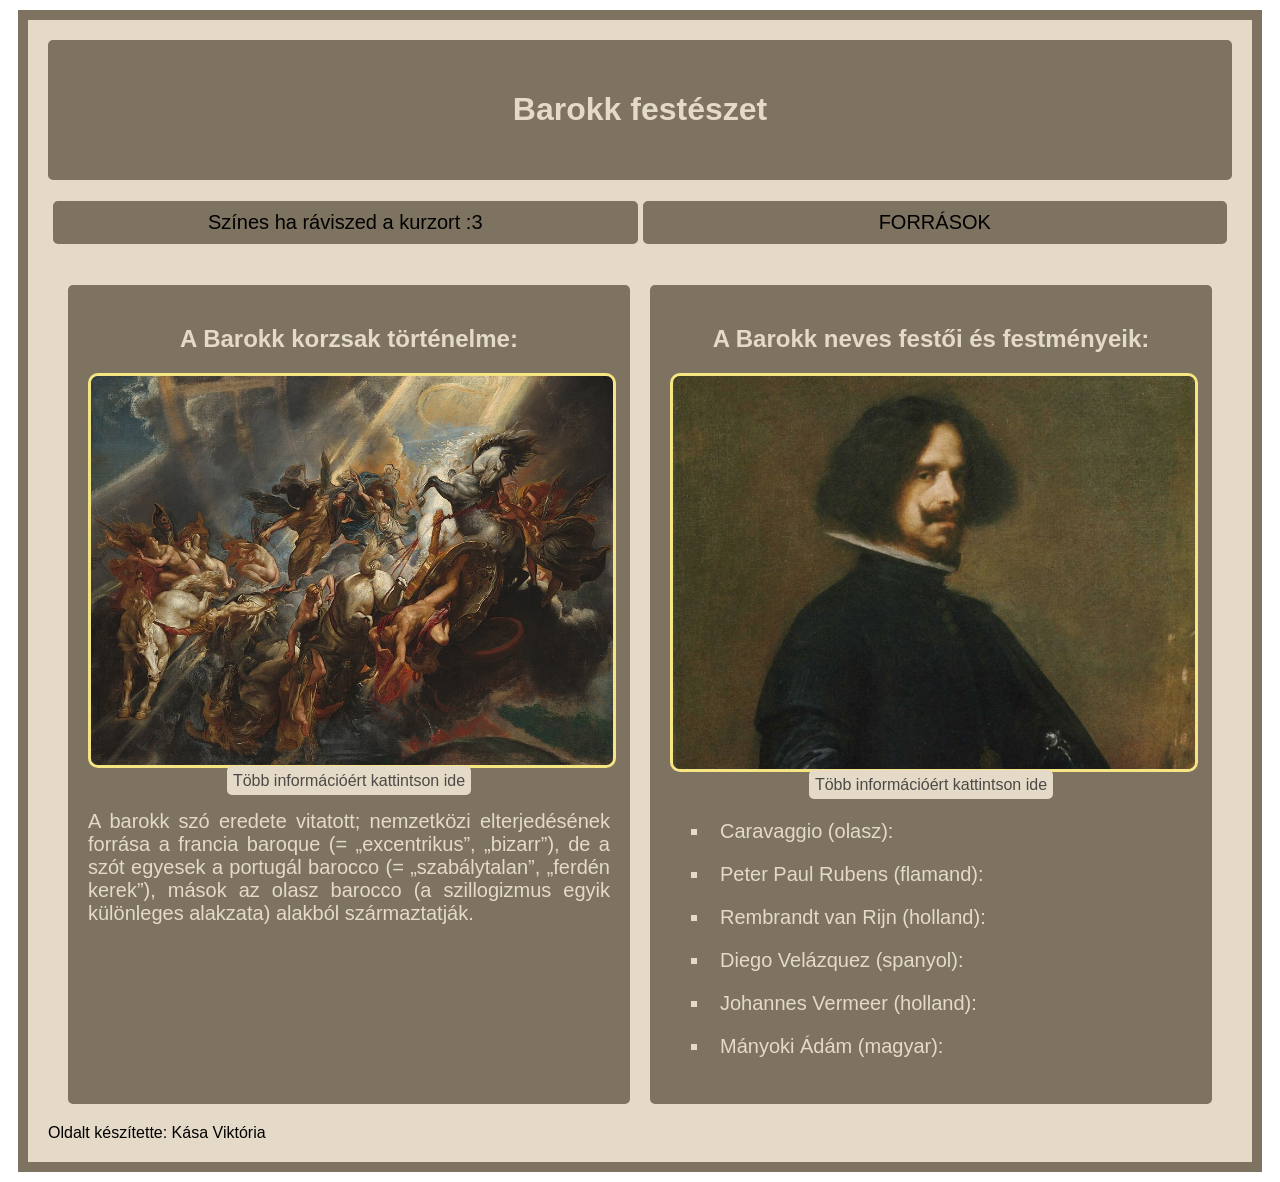
<file: index.html>
<!DOCTYPE html>
<html lang="hu">

<head>
    <link rel="stylesheet" href="stilus.css">
    <meta charset="UTF-8">
    <meta name="viewport" content="width=device-width, initial-scale=1.0">
    <meta name="description" content="Ez az oldal a Barokk festészet fogja bemutatni">
    <meta name="keywords" content="barokk, stilus, festeszet, festok, muveszet">
    <title>Kása Viktória</title>
</head>

<body>
    <main>
        <header>
            <h1>Barokk festészet</h1>
        </header>
        <nav>
            <ul>
                <li><a href="#">Színes ha ráviszed a kurzort :3</a></li>
                <li><a href="forrasok.html">FORRÁSOK</a></li>
            </ul>
        </nav>
        <article>
            <div class="kartyak">
                <div class="kartya">
                    <h1>A Barokk korzsak történelme:</h1>
                    <img src="kepek/fall_patheon.jpg" alt="">
                    <a href="tortenelme.html">Több információért kattintson ide</a>
                    <p>A barokk szó eredete vitatott; nemzetközi elterjedésének forrása a francia baroque (=
                        „excentrikus”, „bizarr”), de a szót egyesek a portugál barocco (= „szabálytalan”, „ferdén
                        kerek”), mások az olasz barocco (a szillogizmus egyik különleges alakzata) alakból
                        származtatják.</p>

                </div>
                <div class="kartya">
                    <h1>A Barokk neves festői és festményeik:</h1>
                    <img src="kepek/velazquez.jpg" alt="Diego Velázquez">
                    <a href="festok.html">Több információért kattintson ide</a>
                    <ul>
                        <li>Caravaggio (olasz):
                        </li>
                        <li>Peter Paul Rubens (flamand):
                        </li>
                        <li>Rembrandt van Rijn (holland):
                        </li>
                        <li>Diego Velázquez (spanyol):</li>
                        <li>Johannes Vermeer (holland):</li>
                        <li>Mányoki Ádám (magyar):</li>
                    </ul>

                </div>
            </div>
            </div>
        </article>
        <footer>Oldalt készítette: Kása Viktória</footer>
    </main>

</body>

</html>
</file>
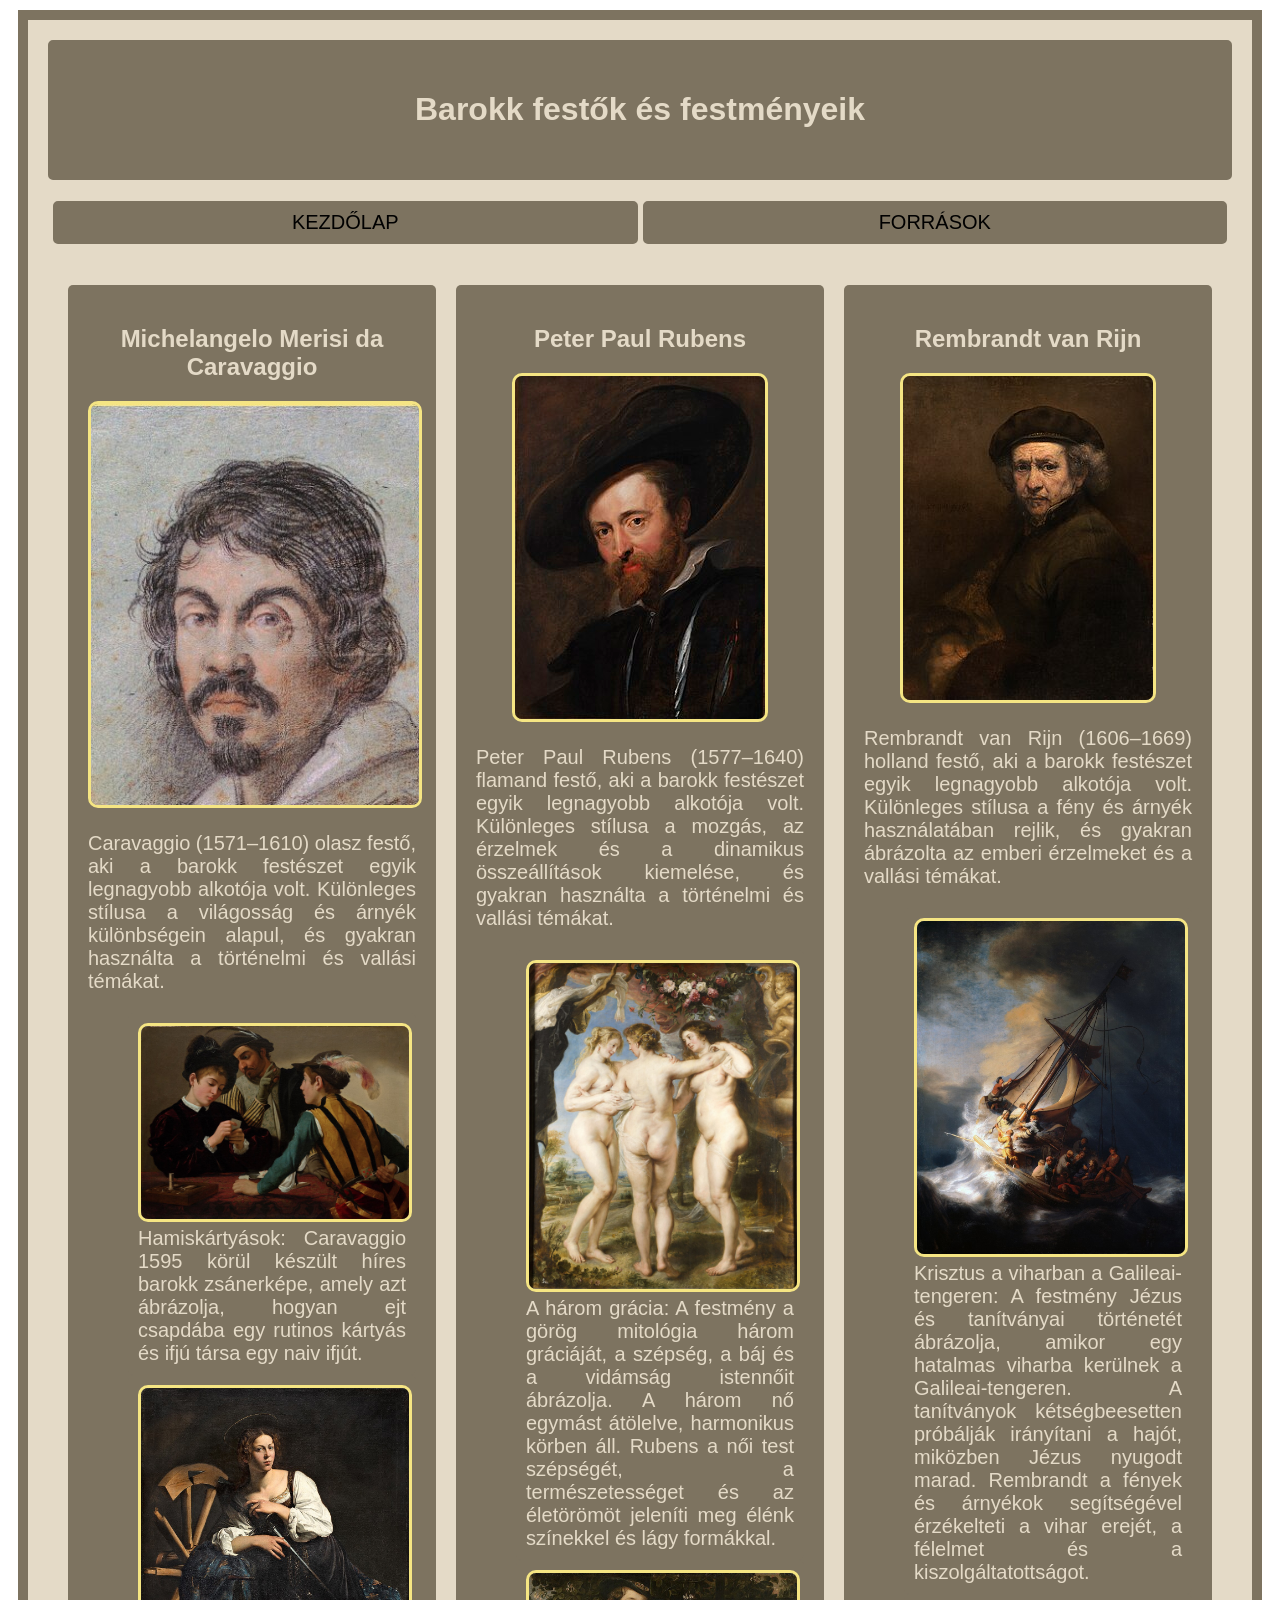
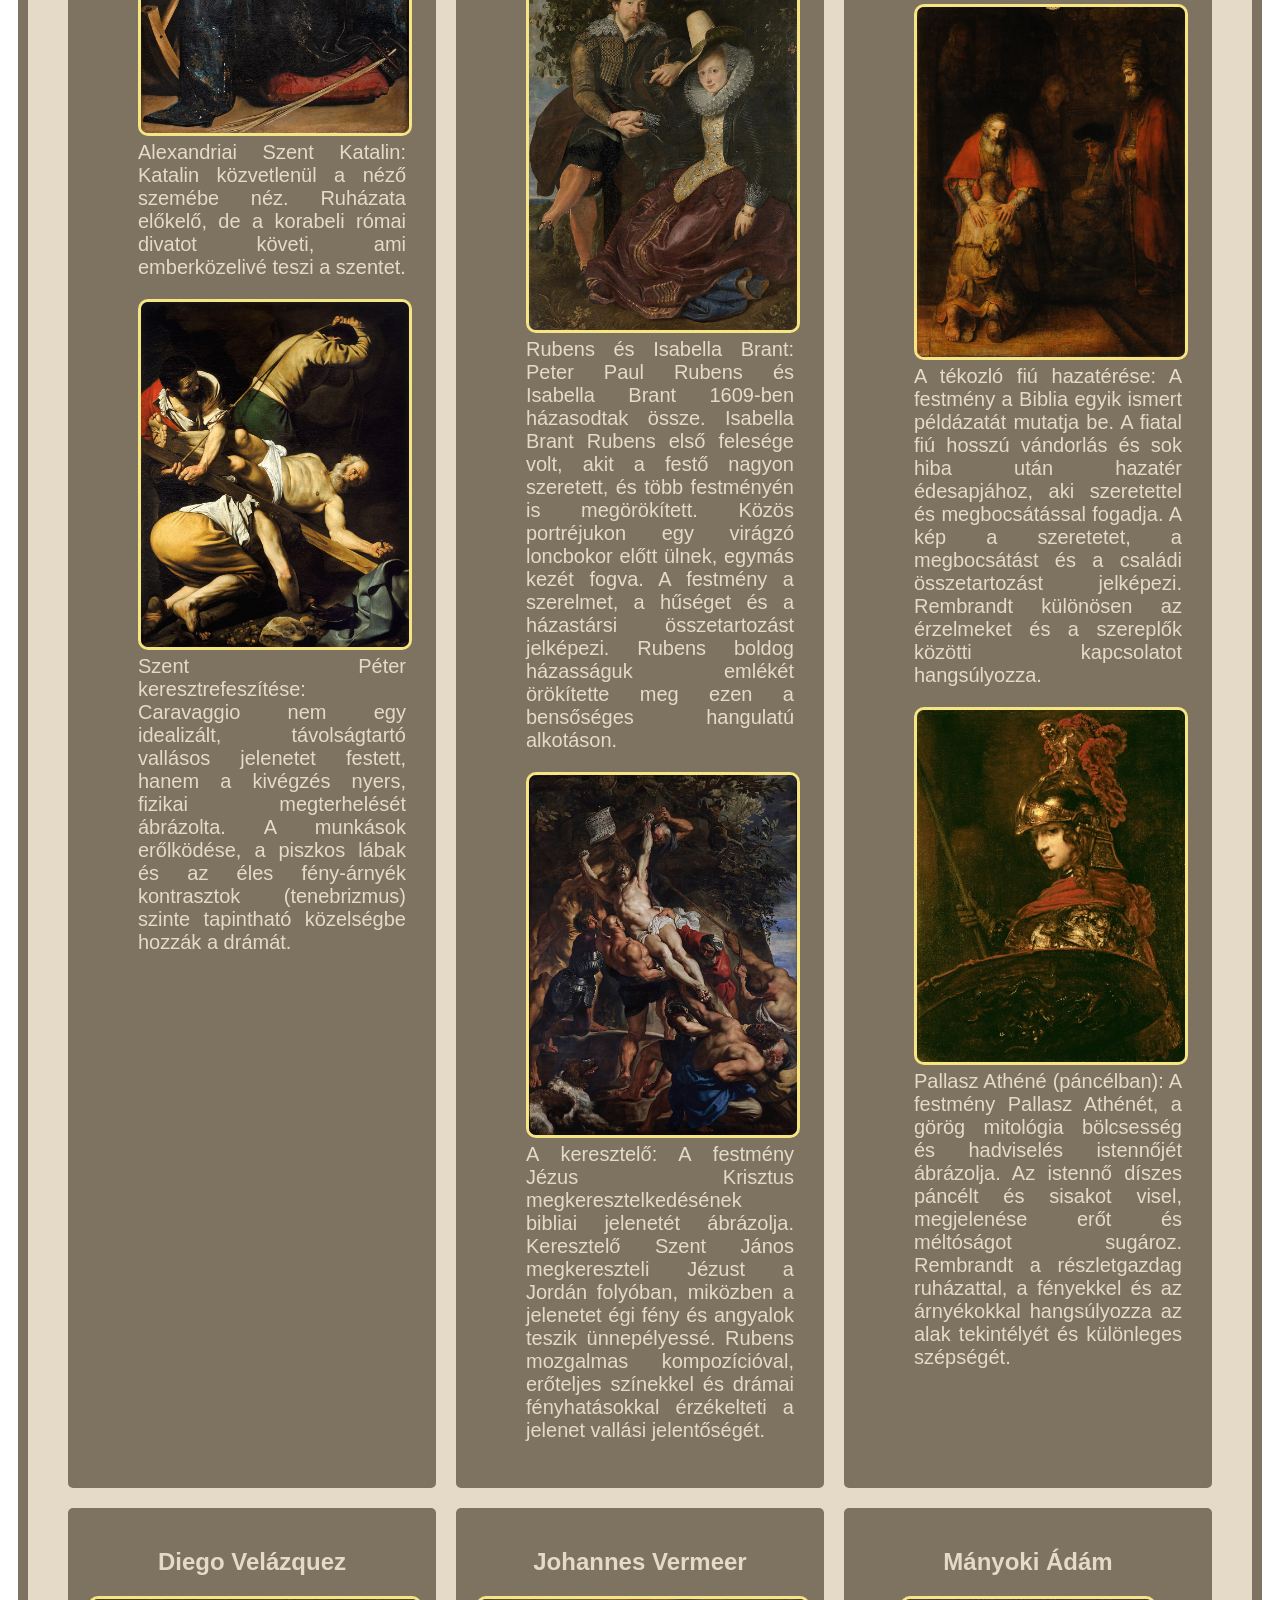
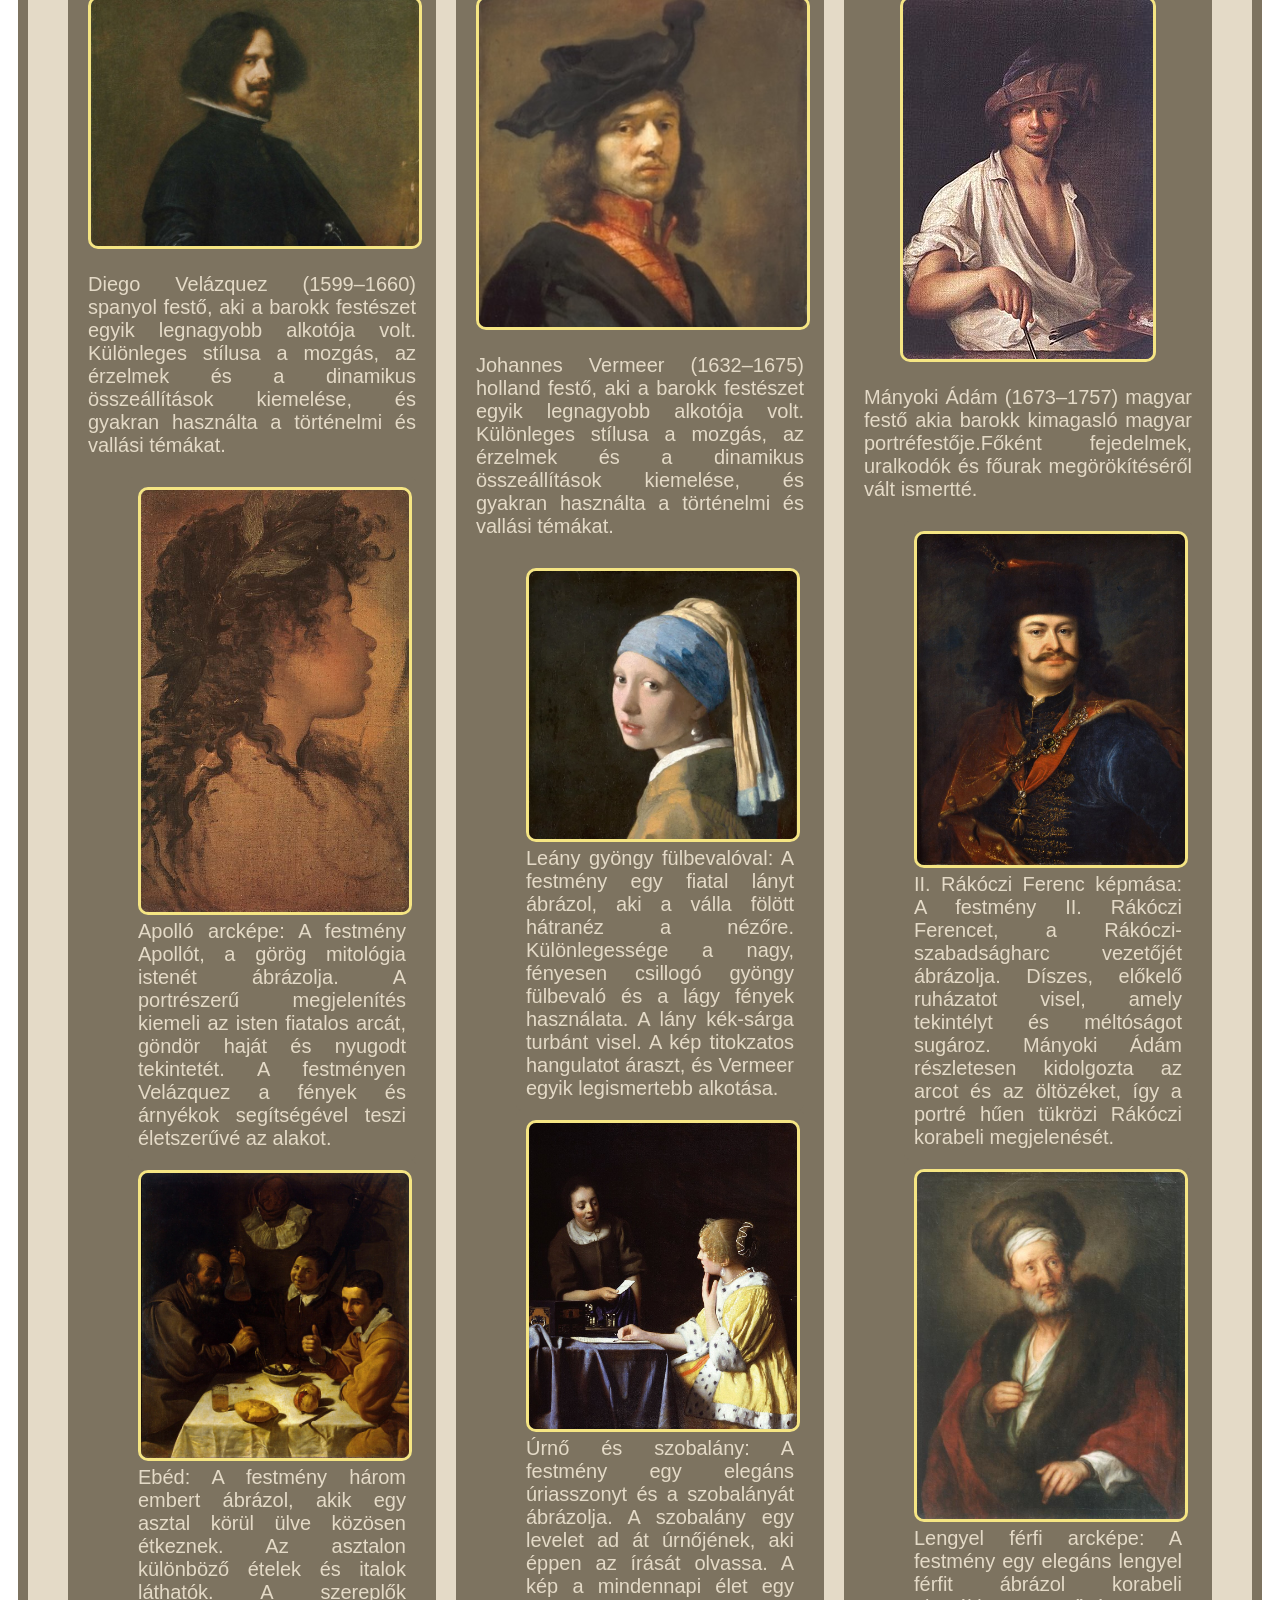
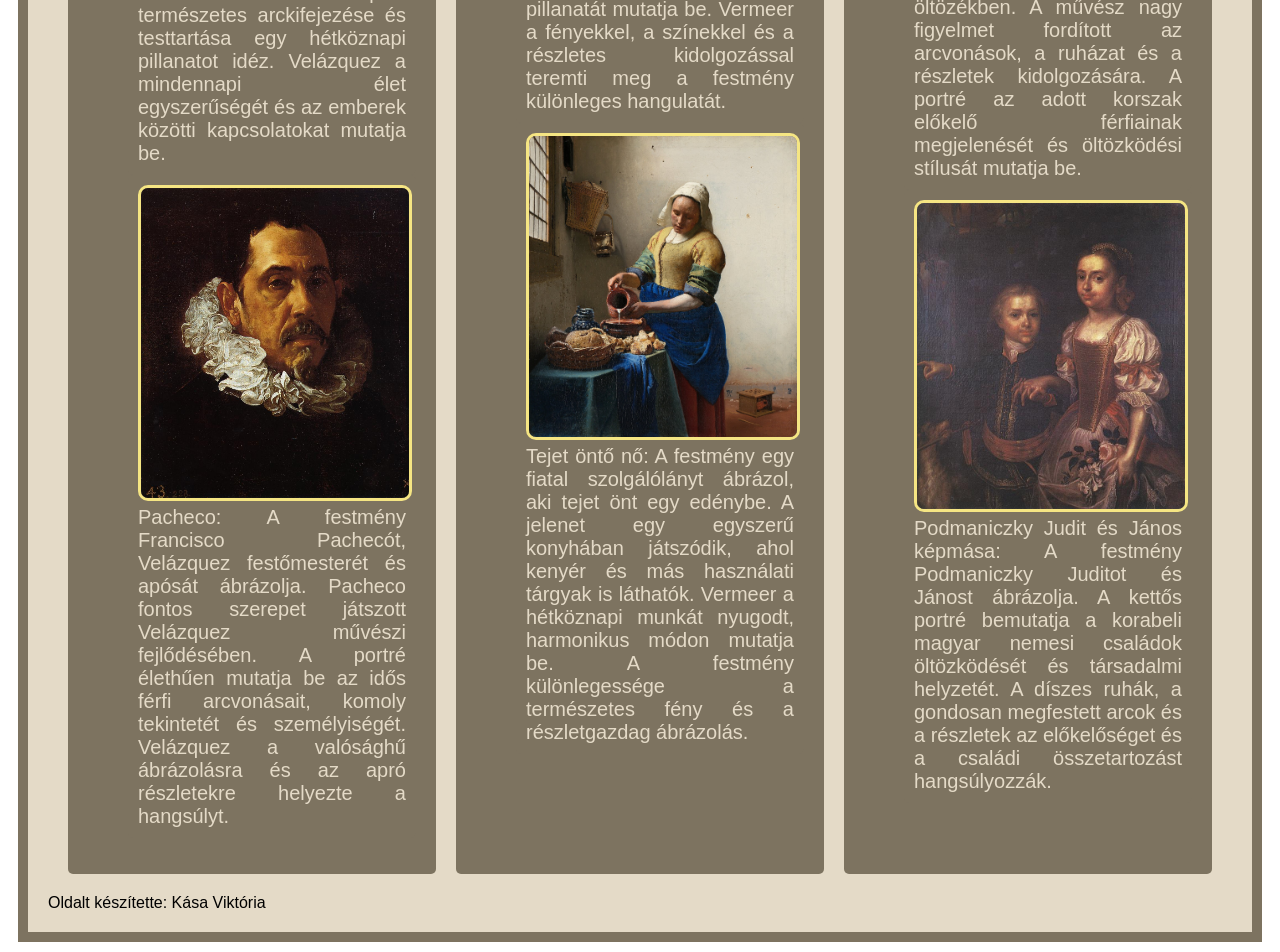
<file: festok.html>
<!DOCTYPE html>
<html lang="hu">

<head>
    <link rel="stylesheet" href="stilus.css">
    <meta charset="UTF-8">
    <meta name="viewport" content="width=device-width, initial-scale=1.0">
    <meta name="description" content="Ez az oldal a Barokk festészet fogja bemutatni">
    <meta name="keywords" content="barokk, stilus, festeszet, festok, muveszet">
    <title>Kása Viktória</title>
</head>

<body>
    <main>
        <header>
            <h1>Barokk festők és festményeik</h1>
        </header>
        <nav>
            <ul>
                <li><a href="index.html">KEZDŐLAP</a></li>
                <li><a href="forrasok.html">FORRÁSOK</a></li>
            </ul>
        </nav>
        <article>
            <div class="fkartyak">
                <div class="fkartya">
                    <h1>Michelangelo Merisi da Caravaggio</h1>
                    <img src="kepek/caravaggio.jpg" alt="Caravaggio">
                    <p>Caravaggio (1571–1610) olasz festő, aki a barokk festészet egyik legnagyobb alkotója volt.
                        Különleges stílusa a világosság és árnyék különbségein alapul, és gyakran használta a történelmi
                        és vallási témákat.</p>
                    <ul>
                        <li><img src="kepek/Caravaggio_The_Cardsharps.jpg"
                                alt="Caravaggio: A hamiskártyások">Hamiskártyások: Caravaggio 1595 körül készült híres
                            barokk zsánerképe, amely azt ábrázolja, hogyan ejt csapdába egy rutinos kártyás és ifjú
                            társa egy naiv ifjút.</li>
                        <li><img src="kepek/Caravaggio_Saint_Catherine_of_Alexandria.jpg"
                                alt="Caravaggio: Alexandriai Szent Katalin">Alexandriai Szent Katalin: Katalin
                            közvetlenül a néző szemébe néz. Ruházata előkelő, de a korabeli római
                            divatot követi, ami emberközelivé teszi a szentet.
                        </li>
                        <li><img src="kepek/Caravaggio_Saint_Peter.jpg"
                                alt="Caravaggio: Szent Péter keresztrefeszítése">Szent Péter keresztrefeszítése:
                            Caravaggio nem egy idealizált, távolságtartó vallásos jelenetet festett, hanem a kivégzés
                            nyers, fizikai megterhelését ábrázolta. A munkások erőlködése, a piszkos lábak és az éles
                            fény-árnyék kontrasztok (tenebrizmus) szinte tapintható közelségbe hozzák a drámát.
                        </li>
                    </ul>

                </div>
                <div class="fkartya">
                    <h1>Peter Paul Rubens</h1>
                    <img src="kepek/rubens.jpg" alt="Peter Paul Rubens">
                    <p>Peter Paul Rubens (1577–1640) flamand festő, aki a barokk festészet egyik legnagyobb alkotója
                        volt.
                        Különleges stílusa a mozgás, az érzelmek és a dinamikus összeállítások kiemelése, és gyakran
                        használta a történelmi
                        és vallási témákat.</p>
                    <ul>
                        <li><img src="kepek/rubens_harom_gracia.jpg" alt="Peter Paul Rubens: A három grácia">A három
                            grácia: A festmény a görög mitológia három gráciáját, a szépség, a báj és a vidámság
                            istennőit ábrázolja. A három nő egymást átölelve, harmonikus körben áll. Rubens a női test
                            szépségét, a természetességet és az életörömöt jeleníti meg élénk színekkel és lágy
                            formákkal.</li>
                        <li><img src="kepek/Rubens_Rubens_and_Isabella_Brant.jpg"
                                alt="Peter Paul Rubens: Rubens és Isabella Brant">Rubens és Isabella Brant: Peter Paul
                            Rubens és Isabella Brant 1609-ben házasodtak össze. Isabella Brant Rubens első felesége
                            volt, akit a festő nagyon szeretett, és több festményén is megörökített. Közös portréjukon
                            egy virágzó loncbokor előtt ülnek, egymás kezét fogva. A festmény a szerelmet, a hűséget és
                            a házastársi összetartozást jelképezi. Rubens boldog házasságuk emlékét örökítette meg ezen
                            a bensőséges hangulatú alkotáson.
                        </li>
                        <li><img src="kepek/Rubens_De_kruisoprichting.JPG" alt="Peter Paul Rubens: A keresztelő">A
                            keresztelő: A festmény Jézus Krisztus megkeresztelkedésének bibliai jelenetét ábrázolja.
                            Keresztelő Szent János megkereszteli Jézust a Jordán folyóban, miközben a jelenetet égi fény
                            és angyalok teszik ünnepélyessé. Rubens mozgalmas kompozícióval, erőteljes színekkel és
                            drámai fényhatásokkal érzékelteti a jelenet vallási jelentőségét. </li>
                    </ul>
                </div>
                <div class="fkartya">
                    <h1>Rembrandt van Rijn</h1>
                    <img src="kepek/Rembrandt_van_Rijn.jpg" alt="Rembrandt van Rijn">
                    <p>Rembrandt van Rijn (1606–1669) holland festő, aki a barokk festészet egyik legnagyobb alkotója
                        volt.
                        Különleges stílusa a fény és árnyék használatában rejlik, és gyakran ábrázolta az emberi
                        érzelmeket
                        és a vallási témákat.</p>
                    <ul>
                        <li><img src="kepek/Rembrandt_Christ_in_the_Storm.jpg"
                                alt="Rembrandt van Rijn: Krisztus a viharban a Galileai-tengeren">Krisztus a viharban a
                            Galileai-tengeren: A festmény Jézus és tanítványai történetét ábrázolja, amikor egy hatalmas
                            viharba kerülnek a Galileai-tengeren. A tanítványok kétségbeesetten próbálják irányítani a
                            hajót, miközben Jézus nyugodt marad. Rembrandt a fények és árnyékok segítségével érzékelteti
                            a vihar erejét, a félelmet és a kiszolgáltatottságot.</li>
                        <li><img src="kepek/Rijn - Return.jpg" alt="Rembrandt van Rijn: A tékozló fiú hazatérése">A
                            tékozló fiú hazatérése: A festmény a Biblia egyik ismert példázatát mutatja be. A fiatal fiú
                            hosszú vándorlás és sok hiba után hazatér édesapjához, aki szeretettel és megbocsátással
                            fogadja. A kép a szeretetet, a megbocsátást és a családi összetartozást jelképezi. Rembrandt
                            különösen az érzelmeket és a szereplők közötti kapcsolatot hangsúlyozza.</li>
                        <li><img src="kepek/Rijn - Pallas Athena.jpg"
                                alt="Rembrandt van Rijn: Pallasz Athéné (páncélban)">Pallasz Athéné (páncélban): A
                            festmény Pallasz Athénét, a görög mitológia bölcsesség és hadviselés istennőjét ábrázolja.
                            Az istennő díszes páncélt és sisakot visel, megjelenése erőt és méltóságot sugároz.
                            Rembrandt a részletgazdag ruházattal, a fényekkel és az árnyékokkal hangsúlyozza az alak
                            tekintélyét és különleges szépségét.</li>
                    </ul>
                </div>
                <div class="fkartya">
                    <h1>Diego Velázquez</h1>
                    <img src="kepek/velazquez.jpg" alt="Diego Velázquez">
                    <p>Diego Velázquez (1599–1660) spanyol festő, aki a barokk festészet egyik legnagyobb alkotója
                        volt.
                        Különleges stílusa a mozgás, az érzelmek és a dinamikus összeállítások kiemelése, és gyakran
                        használta a történelmi
                        és vallási témákat.</p>
                    <ul>
                        <li><img src="kepek/Velazquez_Apolo.jpg" alt="Diego Velázquez: Apolló">Apolló arcképe: A
                            festmény Apollót, a görög mitológia istenét ábrázolja. A portrészerű megjelenítés kiemeli az
                            isten fiatalos arcát, göndör haját és nyugodt tekintetét. A festményen Velázquez a fények és
                            árnyékok segítségével teszi életszerűvé az alakot.</li>
                        <li><img src="kepek/Velazquez_ebed.jpg" alt="Diego Velázquez: Ebéd">Ebéd: A festmény három
                            embert ábrázol, akik egy asztal körül ülve közösen étkeznek. Az asztalon különböző ételek és
                            italok láthatók. A szereplők természetes arckifejezése és testtartása egy hétköznapi
                            pillanatot idéz. Velázquez a mindennapi élet egyszerűségét és az emberek közötti
                            kapcsolatokat mutatja be.
                        </li>
                        <li><img src="kepek/Velazquez-Pacheco.jpg" alt="Diego Velázquez: Pacheco">Pacheco: A festmény
                            Francisco Pachecót, Velázquez festőmesterét és apósát ábrázolja. Pacheco fontos szerepet
                            játszott Velázquez művészi fejlődésében. A portré élethűen mutatja be az idős férfi
                            arcvonásait, komoly tekintetét és személyiségét. Velázquez a valósághű ábrázolásra és az
                            apró részletekre helyezte a hangsúlyt.
                        </li>
                    </ul>
                </div>
                <div class="fkartya">
                    <h1>Johannes Vermeer </h1>
                    <img src="kepek/vermeer.jpg" alt="Johannes Vermeer">
                    <p>Johannes Vermeer (1632–1675) holland festő, aki a barokk festészet egyik legnagyobb alkotója
                        volt.
                        Különleges stílusa a mozgás, az érzelmek és a dinamikus összeállítások kiemelése, és gyakran
                        használta a történelmi
                        és vallási témákat.</p>
                    <ul>
                        <li><img src="kepek/ver_Lany-gyongy-fulbevaloval.jpg"
                                alt="Johannes Vermeer: Leány gyöngy fülbevalóval">Leány gyöngy fülbevalóval: A festmény
                            egy fiatal lányt ábrázol, aki a válla fölött hátranéz a nézőre. Különlegessége a nagy,
                            fényesen csillogó gyöngy fülbevaló és a lágy fények használata. A lány kék-sárga turbánt
                            visel. A kép titokzatos hangulatot áraszt, és Vermeer egyik legismertebb alkotása.</li>
                        <li><img src="kepek/Vermeer_Lady_Maidservant_Holding_Letter.jpg"
                                alt="Johannes Vermeer: Úrnő és szobalány">Úrnő és szobalány: A festmény egy elegáns
                            úriasszonyt és a szobalányát ábrázolja. A szobalány egy levelet ad át úrnőjének, aki éppen
                            az írását olvassa. A kép a mindennapi élet egy pillanatát mutatja be. Vermeer a fényekkel, a
                            színekkel és a részletes kidolgozással teremti meg a festmény különleges hangulatát.</li>
                        <li><img src="kepek/Johannes_Vermeer_-_Het_melkmeisje_-_Google_Art_Project.jpg"
                                alt="Johannes Vermeer: Tejet öntő nő">Tejet öntő nő: A festmény egy fiatal szolgálólányt
                            ábrázol, aki tejet önt egy edénybe. A jelenet egy egyszerű konyhában játszódik, ahol kenyér
                            és más használati tárgyak is láthatók. Vermeer a hétköznapi munkát nyugodt, harmonikus módon
                            mutatja be. A festmény különlegessége a természetes fény és a részletgazdag ábrázolás.</li>
                    </ul>
                </div>
                <div class="fkartya">
                    <h1>Mányoki Ádám</h1>
                    <img src="kepek/MA_selfportrait.jpg" alt="Mányoki Ádám">
                    <p>Mányoki Ádám (1673–1757) magyar festő akia barokk kimagasló magyar portréfestője.Főként
                        fejedelmek,
                        uralkodók és főurak megörökítéséről vált ismertté.</p>
                    <ul>
                        <li><img src="kepek/MA_500Ft.jpg" alt="Mányoki Ádám: II. Rákóczi Ferenc képmása">II. Rákóczi
                            Ferenc képmása: A festmény II. Rákóczi Ferencet, a Rákóczi-szabadságharc vezetőjét
                            ábrázolja. Díszes, előkelő ruházatot visel, amely tekintélyt és méltóságot sugároz. Mányoki
                            Ádám részletesen kidolgozta az arcot és az öltözéket, így a portré hűen tükrözi Rákóczi
                            korabeli megjelenését.</li>
                        <li><img src="kepek/MA_lengyel.jpg" alt="Mányoki Ádám: Lengyel férfi arcképe">Lengyel férfi
                            arcképe: A festmény egy elegáns lengyel férfit ábrázol korabeli öltözékben. A művész nagy
                            figyelmet fordított az arcvonások, a ruházat és a részletek kidolgozására. A portré az adott
                            korszak előkelő férfiainak megjelenését és öltözködési stílusát mutatja be.
                        </li>
                        <li><img src="kepek/MA_podmanic.jpg"
                                alt="Mányoki Ádám: Podmaniczky Judit és János képmása">Podmaniczky Judit és János
                            képmása: A festmény Podmaniczky Juditot és Jánost ábrázolja. A kettős portré bemutatja a
                            korabeli magyar nemesi családok öltözködését és társadalmi helyzetét. A díszes ruhák, a
                            gondosan megfestett arcok és a részletek az előkelőséget és a családi összetartozást
                            hangsúlyozzák.</li>
                    </ul>
                </div>
            </div>
            </div>
        </article>
        <footer>Oldalt készítette: Kása Viktória</footer>
    </main>

</body>

</html>
</file>
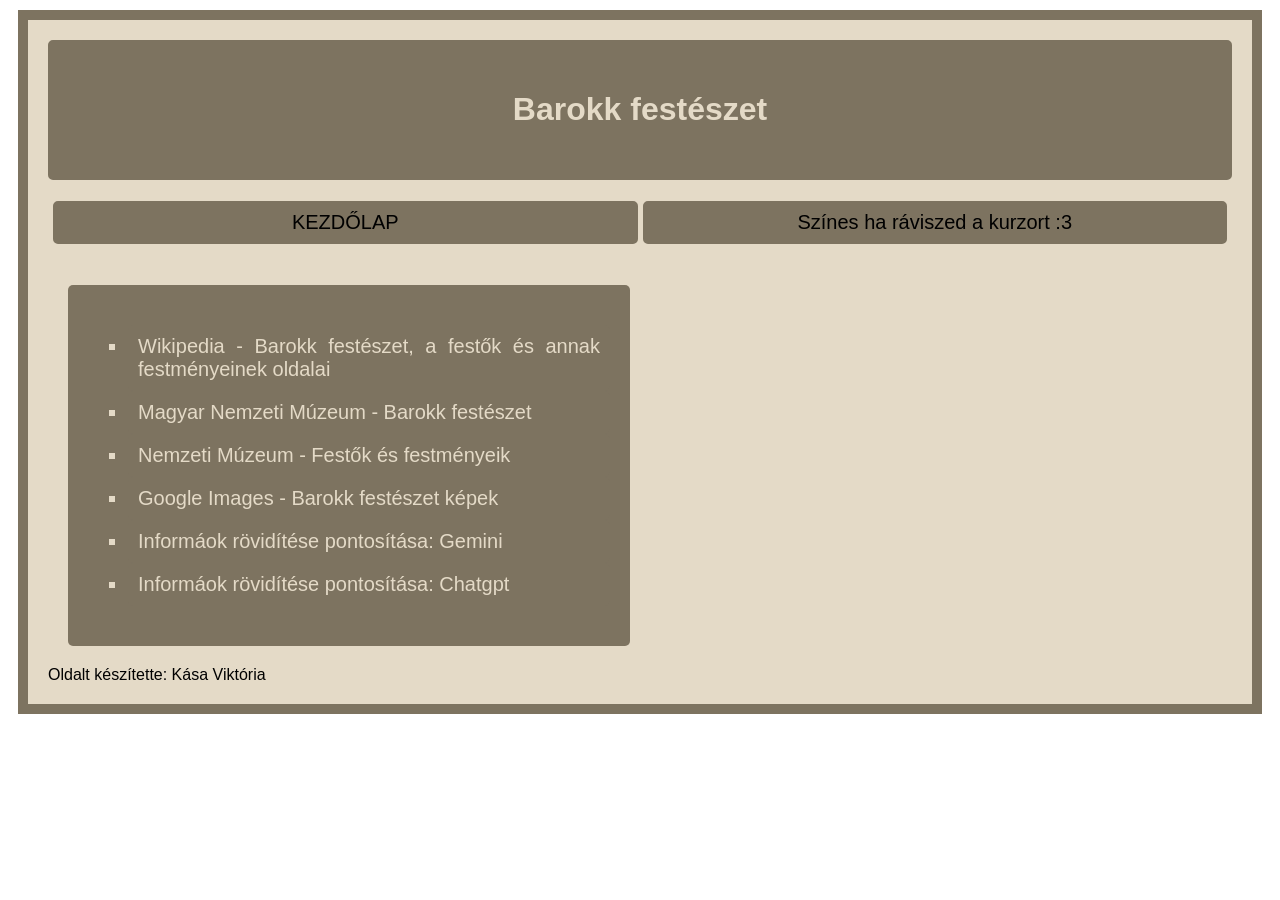
<file: forrasok.html>
<!DOCTYPE html>
<html lang="hu">

<head>
    <link rel="stylesheet" href="stilus.css">
    <meta charset="UTF-8">
    <meta name="viewport" content="width=device-width, initial-scale=1.0">
    <meta name="description" content="Ez az oldal a Barokk festészet fogja bemutatni">
    <meta name="keywords" content="barokk, stilus, festeszet, festok, muveszet">
    <title>Kása Viktória</title>
</head>

<body>
    <main>
        <header>
            <h1>Barokk festészet</h1>
        </header>
        <nav>
            <ul>
                <li><a href="index.html">KEZDŐLAP</a></li>
                <li><a href="#">Színes ha ráviszed a kurzort :3</a></li>
            </ul>
        </nav>
        <article>
            <div class="kartyak">
                <div class="kartya">
                    <p>
                        <ul>
                            <li>Wikipedia - Barokk festészet, a festők és annak festményeinek oldalai</li>
                            <li>Magyar Nemzeti Múzeum - Barokk festészet</li>
                            <li>Nemzeti Múzeum - Festők és festményeik</li>
                            <li>Google Images - Barokk festészet képek</li>
                            <li>Informáok rövidítése pontosítása: Gemini</li>
                            <li>Informáok rövidítése pontosítása: Chatgpt</li>
                        </ul>
                    </p>

                </div>
            </div>
            </div>
        </article>
        <footer>Oldalt készítette: Kása Viktória</footer>
    </main>

</body>

</html>
</file>
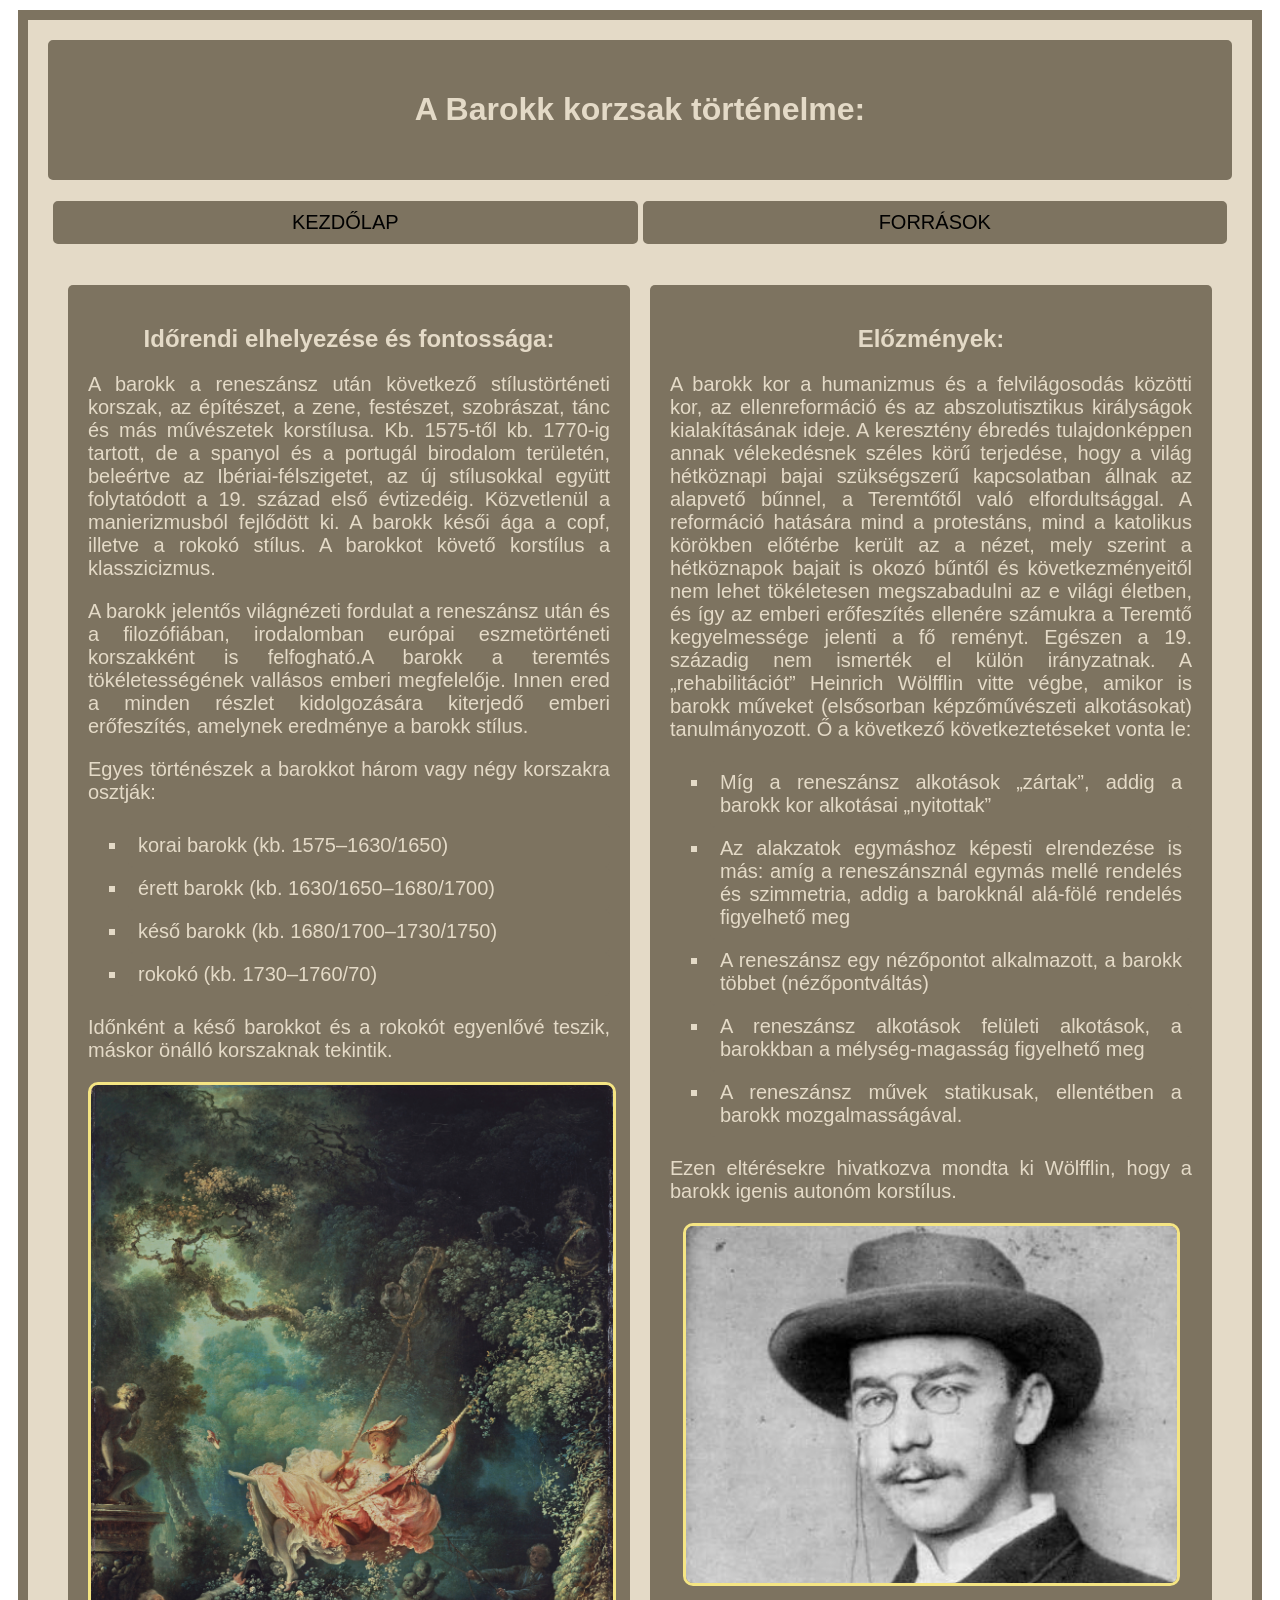
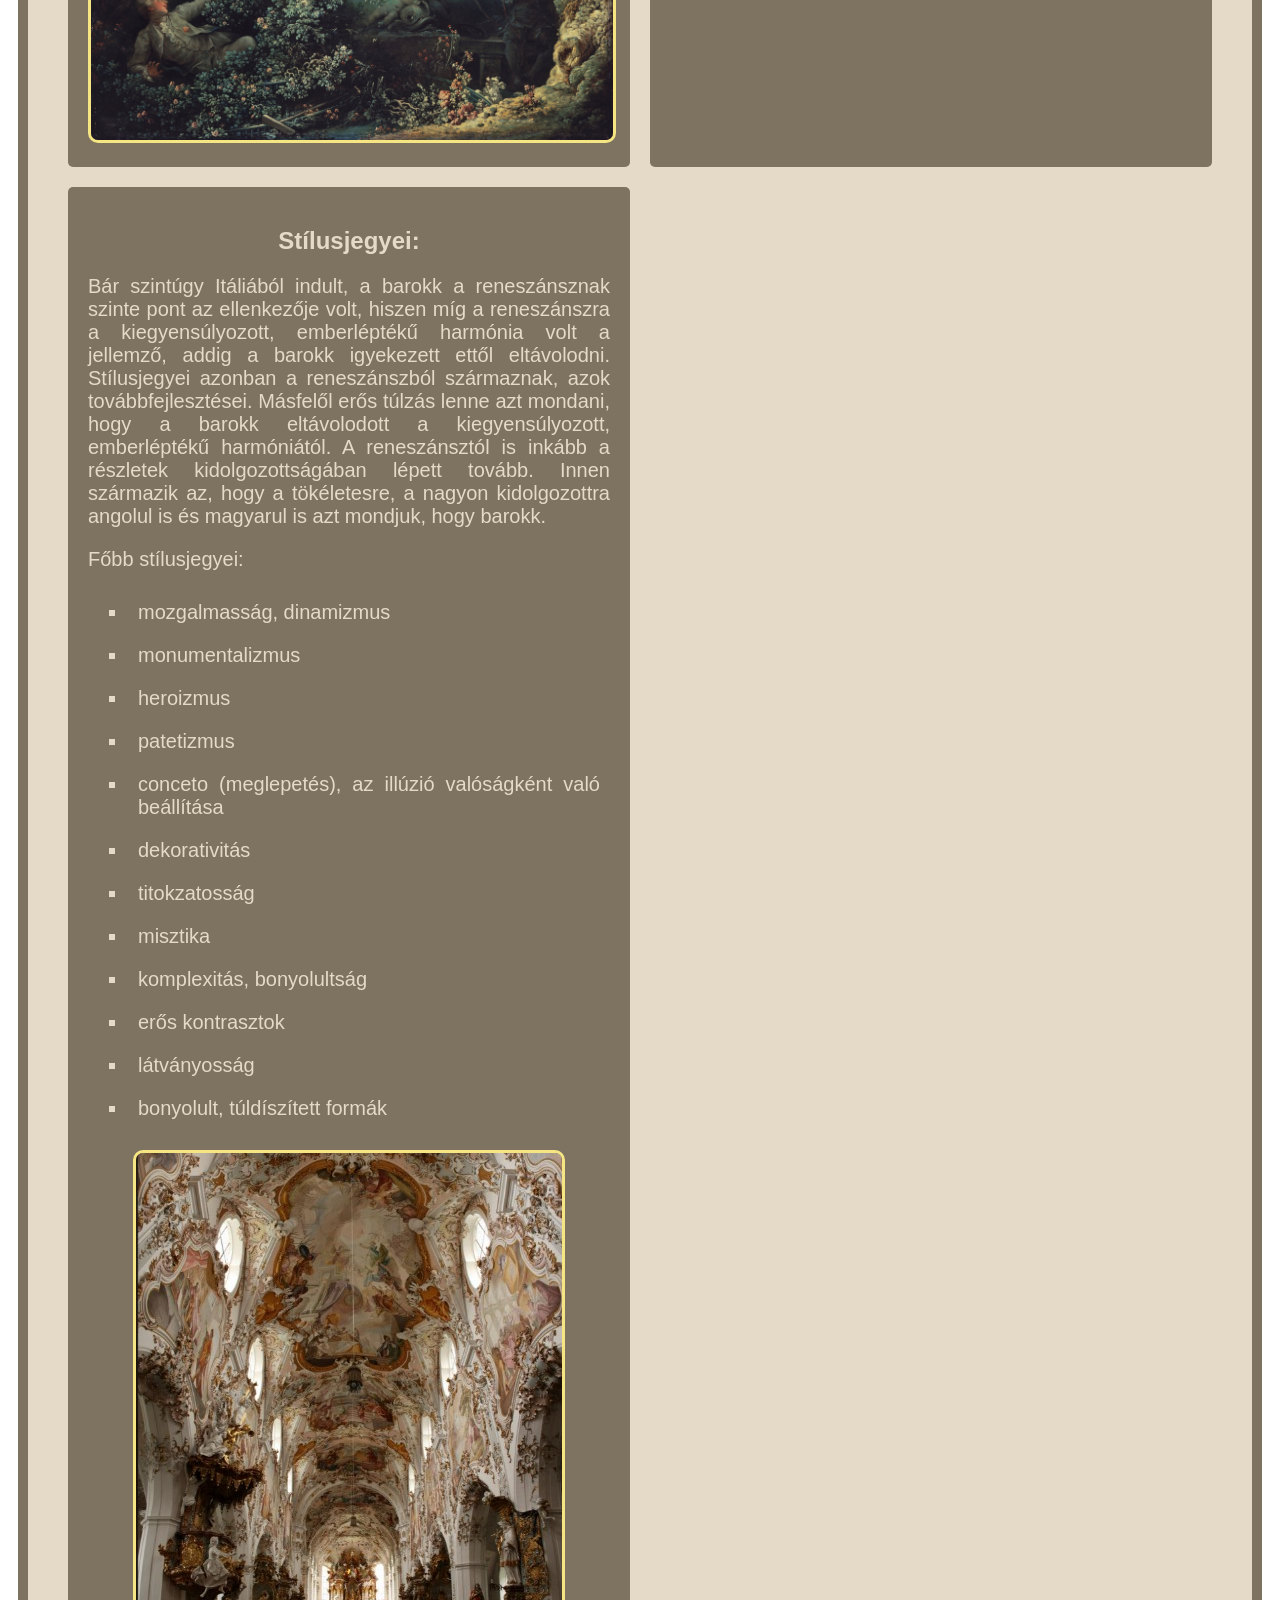
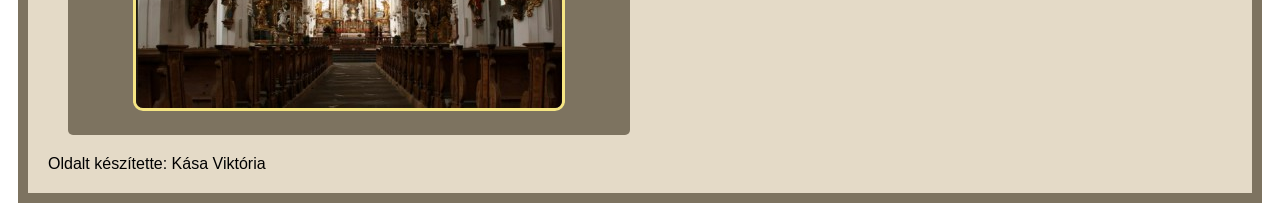
<file: tortenelme.html>
<!DOCTYPE html>
<html lang="hu">

<head>
    <link rel="stylesheet" href="stilus.css">
    <meta charset="UTF-8">
    <meta name="viewport" content="width=device-width, initial-scale=1.0">
    <meta name="description" content="Ez az oldal a Barokk festészet fogja bemutatni">
    <meta name="keywords" content="barokk, stilus, festeszet, festok, muveszet">
    <title>Kása Viktória</title>
</head>

<body>
    <main>
        <header>
            <h1>A Barokk korzsak történelme:</h1>
        </header>
        <nav>
            <ul>
                <li><a href="index.html">KEZDŐLAP</a></li>
                <li><a href="forrasok.html">FORRÁSOK</a></li>
            </ul>
        </nav>
        <article>
            <div class="kartyak">
                <div class="kartya">
                    <h1>Időrendi elhelyezése és fontossága:</h1>
                    <p>A barokk a reneszánsz után következő stílustörténeti korszak, az építészet, a zene, festészet,
                        szobrászat, tánc és más művészetek korstílusa. Kb. 1575-től kb. 1770-ig tartott, de a spanyol és
                        a portugál birodalom területén, beleértve az Ibériai-félszigetet, az új stílusokkal együtt
                        folytatódott a 19. század első évtizedéig. Közvetlenül a manierizmusból fejlődött ki. A barokk
                        késői ága a copf, illetve a rokokó stílus. A barokkot követő korstílus a klasszicizmus.
                    </p>
                    <p>A barokk jelentős világnézeti fordulat a reneszánsz után és a filozófiában, irodalomban európai
                        eszmetörténeti korszakként is felfogható.A barokk a teremtés tökéletességének vallásos
                        emberi megfelelője. Innen ered a minden részlet kidolgozására kiterjedő emberi erőfeszítés,
                        amelynek eredménye a barokk stílus.
                    </p>
                    </p>
                    <p>Egyes történészek a barokkot három vagy négy korszakra osztják:
                    <ul>
                        <li>korai barokk (kb. 1575–1630/1650)</li>
                        <li>érett barokk (kb. 1630/1650–1680/1700)</li>
                        <li>késő barokk (kb. 1680/1700–1730/1750)</li>
                        <li>rokokó (kb. 1730–1760/70)</li>
                    </ul>
                    </p>
                    <p>Időnként a késő barokkot és a rokokót egyenlővé teszik, máskor önálló korszaknak tekintik.</p>
                    <img src="kepek/Fragonard,_The_Swing.jpg" alt="Jean-Honoré Fragonard „A hinta” (L'Escarpolette, 1767)">
                </div>
                <div class="kartya">
                    <h1>Előzmények:</h1>
                    <p>A barokk kor a humanizmus és a felvilágosodás közötti kor, az ellenreformáció és az
                        abszolutisztikus királyságok kialakításának ideje.
                        A keresztény ébredés tulajdonképpen annak vélekedésnek széles körű terjedése, hogy a világ
                        hétköznapi bajai szükségszerű kapcsolatban állnak az alapvető bűnnel, a Teremtőtől való
                        elfordultsággal. A reformáció hatására mind a protestáns, mind a katolikus körökben előtérbe
                        került az a nézet, mely szerint a hétköznapok bajait is okozó bűntől és következményeitől nem
                        lehet tökéletesen megszabadulni az e világi életben, és így az emberi erőfeszítés ellenére
                        számukra a Teremtő kegyelmessége jelenti a fő reményt.
                        Egészen a 19. századig nem ismerték el külön irányzatnak. A „rehabilitációt” Heinrich Wölfflin
                        vitte végbe, amikor is barokk műveket (elsősorban képzőművészeti alkotásokat) tanulmányozott. Ő
                        a következő következtetéseket vonta le:
                    </p>
                    <p>
                    <ul>
                        <li>Míg a reneszánsz alkotások „zártak”, addig a barokk kor alkotásai „nyitottak”</li>
                        <li>Az alakzatok egymáshoz képesti elrendezése is más: amíg a reneszánsznál egymás mellé
                            rendelés és szimmetria, addig a barokknál alá-fölé rendelés figyelhető meg</li>
                        <li>A reneszánsz egy nézőpontot alkalmazott, a barokk többet (nézőpontváltás)</li>
                        <li>A reneszánsz alkotások felületi alkotások, a barokkban a mélység-magasság figyelhető meg
                        </li>
                        <li>A reneszánsz művek statikusak, ellentétben a barokk mozgalmasságával.</li>
                    </ul>
                    </p>
                    <p> Ezen eltérésekre hivatkozva mondta ki Wölfflin, hogy a barokk igenis autonóm korstílus.
                    </p>
                    <img src="kepek/heinrich.png" alt="Heinrich Wölfflin">
                </div>
                <div class="kartya">
                    <h1>Stílusjegyei:</h1>
                    <p>Bár szintúgy Itáliából indult, a barokk a reneszánsznak szinte pont az ellenkezője volt, hiszen
                        míg a reneszánszra a kiegyensúlyozott, emberléptékű harmónia volt a jellemző, addig a barokk
                        igyekezett ettől eltávolodni. Stílusjegyei azonban a reneszánszból származnak, azok
                        továbbfejlesztései. Másfelől erős túlzás lenne azt mondani, hogy a barokk eltávolodott a
                        kiegyensúlyozott, emberléptékű harmóniától. A reneszánsztól is inkább a részletek
                        kidolgozottságában lépett tovább. Innen származik az, hogy a tökéletesre, a nagyon kidolgozottra
                        angolul is és magyarul is azt mondjuk, hogy barokk.
                    </p>
                    <p>Főbb stílusjegyei:
                    <ul>
                        <li>mozgalmasság, dinamizmus</li>
                        <li>monumentalizmus</li>
                        <li>heroizmus</li>
                        <li>patetizmus</li>
                        <li>conceto (meglepetés), az illúzió valóságként való beállítása</li>
                        <li>dekorativitás</li>
                        <li>titokzatosság</li>
                        <li>misztika</li>
                        <li>komplexitás, bonyolultság</li>
                        <li>erős kontrasztok</li>
                        <li>látványosság</li>
                        <li>bonyolult, túldíszített formák</li>
                    </ul>
                    </p>
                    <img src="kepek/rottenburg.jpeg" alt="Rottenbuchi kolostortemplom (Stiftskirche Mariä Geburt)">
                </div>
            </div>
            </div>
            </div>
        </article>
        <footer>Oldalt készítette: Kása Viktória</footer>
    </main>

</body>

</html>
</file>
<file: stilus.css>
img {
  max-width: 100%;
  border-radius: 10px;
  border: 3px solid rgb(245, 229, 131);
}

main {
  margin: 10px;
  padding: 20px;
  background-color: #e4dac7;
  font-family: "Franklin Gothic Medium", "Arial Narrow", Arial, sans-serif;
  border: 10px solid #7d7360;
}

nav ul {
  display: grid;
  grid-template-columns: 1fr 1fr;
  padding: 5px;
  gap: 5px;
  text-align: center;
}
nav ul li {
  text-align: center;
}
ul li {
  list-style-type: none;
  background-color: #7d7360;
  color: #e4dac7;
  border: 10px solid #7d7360;
  border-radius: 5px;
  text-align: justify;
  font-size: 20px;
}
nav ul li:hover {
  background-color: #90b57b;
  border-color: #90b57b;
  color: #7d7360;
}
nav ul li a {
  text-decoration: none;
  color: #000000;
}
header {
  background-color: #7d7360;
  color: #e4dac7;
  padding: 20px;
  text-align: center;
  font-family: "Franklin Gothic Medium", "Arial Narrow", Arial, sans-serif;
  border: 10px solid #7d7360;
  border-radius: 5px;
}
.kartyak {
  display: grid;
  grid-template-columns: 1fr 1fr;
  gap: 20px;
  padding: 20px;
}
.kartyak .kartya {
  background-color: #7d7360;
  color: #e4dac7;
  padding: 20px;
  border-radius: 5px;
  text-align: center;
}
.fkartyak {
  display: grid;
  grid-template-columns: 1fr 1fr 1fr;
  gap: 20px;
  padding: 20px;
}
.fkartyak .fkartya {
  background-color: #7d7360;
  color: #e4dac7;
  padding: 20px;
  border-radius: 5px;
  text-align: center;
}
.fkartyak .fkartya ul li {
}

.kartyak .kartya ul li {
  list-style-type: square;
}
p {
  text-align: justify;
  font-size: 20px;
}
.kartyak .kartya a {
  text-decoration: none;
  color: #4c4a46;
  background-color: #e4dac7;
  padding: 6px;
  border-radius: 5px;
}
.kartyak .kartya a:hover {
  background-color: #90b57b;
  color: #000000;
}

@media screen and (max-width: 500px) {
  .kartyak {
    grid-template-columns: 1fr;
  }
  .fkartyak {
    grid-template-columns: 1fr;
  }
  nav ul {
    grid-template-columns: 1fr;
  }
}
</file>
